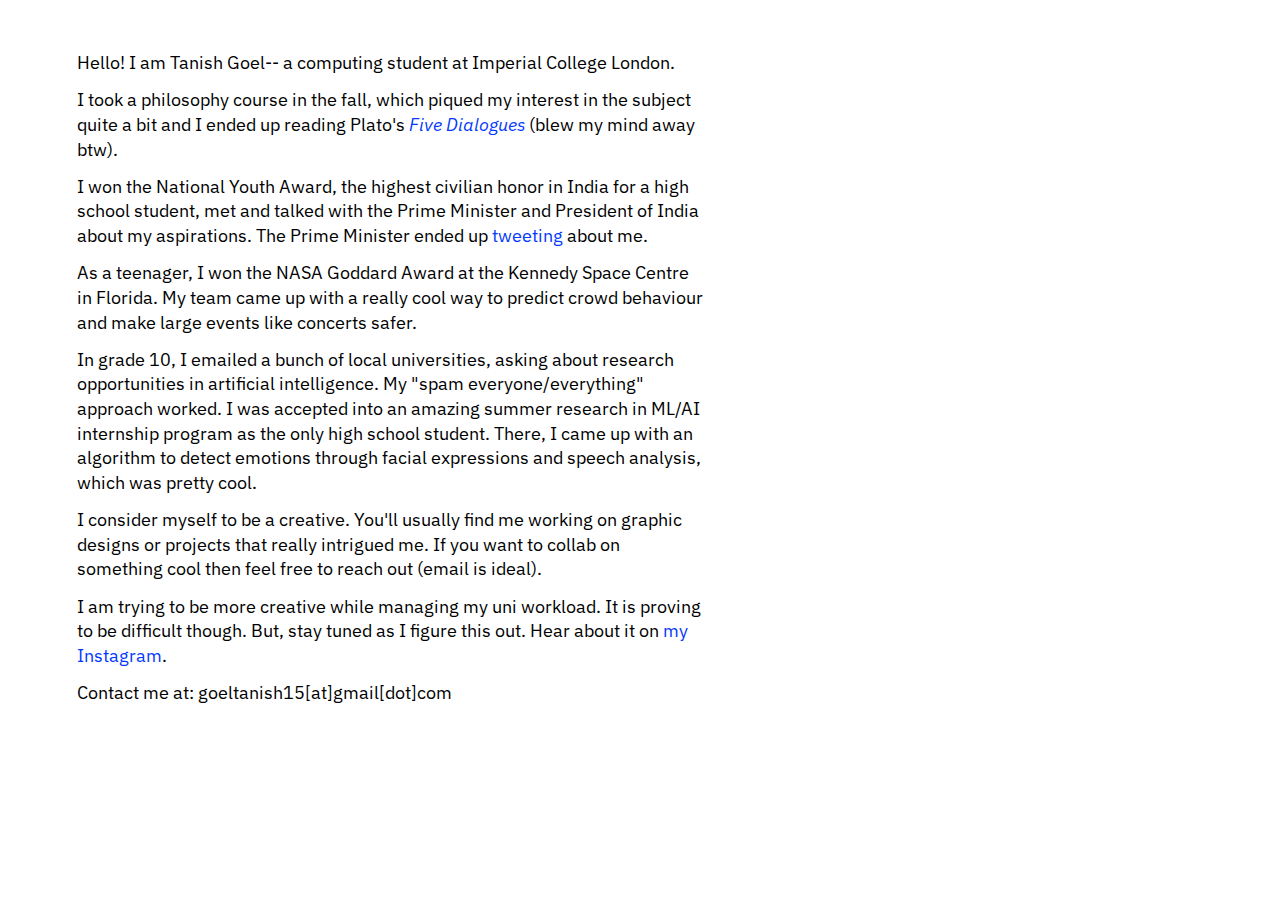
<file: index.html>
<!DOCTYPE html>
<html>
    <head>
        <meta charset="utf-8">
        <title>Tanish Goel</title>
        <!-- Mobile Specific Metas
        –––––––––––––––––––––––––––––––––––––––––––––––––– -->
        <meta name="viewport" content="width=device-width, initial-scale=1">

        <!-- FONT
        –––––––––––––––––––––––––––––––––––––––––––––––––– -->
        <link href="https://fonts.googleapis.com/css2?family=IBM+Plex+Sans:ital,wght@0,100;0,200;0,300;0,400;0,500;0,600;0,700;1,100;1,200;1,300;1,400;1,500;1,600;1,700&display=swap" rel="stylesheet">
        <link href="https://fonts.googleapis.com/css2?family=Source+Sans+Pro:ital,wght@0,200;0,300;0,400;0,600;0,700;0,900;1,200;1,300;1,400;1,600;1,700;1,900&display=swap" rel="stylesheet">

        <!-- CSS
        –––––––––––––––––––––––––––––––––––––––––––––––––– -->
        <link rel="stylesheet" href="styles.css">

    </head>
    <body>
        <div id="first">Hello! I am Tanish Goel-- a computing student at 
            Imperial College London.
        </div>

        <div id="second">I took a philosophy course in the fall, 
            which piqued my interest in the subject quite a bit and
            I ended up reading Plato's <em><a href="https://www.goodreads.com/book/show/30292.Five_Dialogues">
            Five Dialogues</a></em> (blew my mind away btw).
        </div>
        
        <div id="third">I won the National Youth Award, the highest
            civilian honor in India for a high school student, met and talked with the Prime Minister
            and President of India about my aspirations. The Prime Minister 
            ended up <a href="https://twitter.com/narendramodi/status/1220703661011144711?lang=en">
            tweeting</a> about me.
        </div>
        <div id="fourth">As a teenager, I won the NASA Goddard Award
            at the Kennedy Space Centre in Florida. My team came up
            with a really cool way to predict crowd behaviour and 
            make large events like concerts safer.
        </div>
        <div id="fifth">In grade 10, I emailed a bunch of local universities,
            asking about research opportunities in artificial intelligence. My
            "spam everyone/everything" approach worked. I was accepted into
            an amazing summer research in ML/AI internship program as the only
            high school student. There, I came up
            with an algorithm to detect emotions through facial expressions and speech
            analysis, which was pretty cool.
        </div>
        <div id="sixth">I consider myself to be a creative. You'll usually find me working
            on graphic designs or projects that really intrigued me. If you  want 
            to collab on something cool then feel free to reach out (email is ideal).
        </div>
        <div id="seventh">I am trying to be more creative while managing my uni workload.
            It is proving to be difficult though. But, stay tuned as I figure this out.
            Hear about it on <a href="https://www.instagram.com/_tanishgoel_/">my Instagram</a>.
        </div>
        <div id="seventh">Contact me at: goeltanish15[at]gmail[dot]com</div>
    </body>
</html>
</file>
<file: styles.css>
body {
    font-family: 'IBM Plex Sans';
    font-weight: 400;
    font-size: 110%;
    margin-left: 6%;
    margin-top: 4%;
    margin-right: 45%;
    line-height: 140%;
}
div {
    margin-top: 2%;
}
a {
    text-decoration: none;
    color: #0339fc;
}

@media only screen and (max-device-width: 600px) {
    body {
        font-family: 'IBM Plex Sans';
        font-weight: 400;
        font-size: 110%;
        margin-left: 6%;
        margin-top: 4%;
        margin-right: 6%;
        line-height: 140%;
    }
    div {
        margin-top: 4%;
    }
    a {
        text-decoration: none;
        color: #0339fc;
    }
}
</file>
